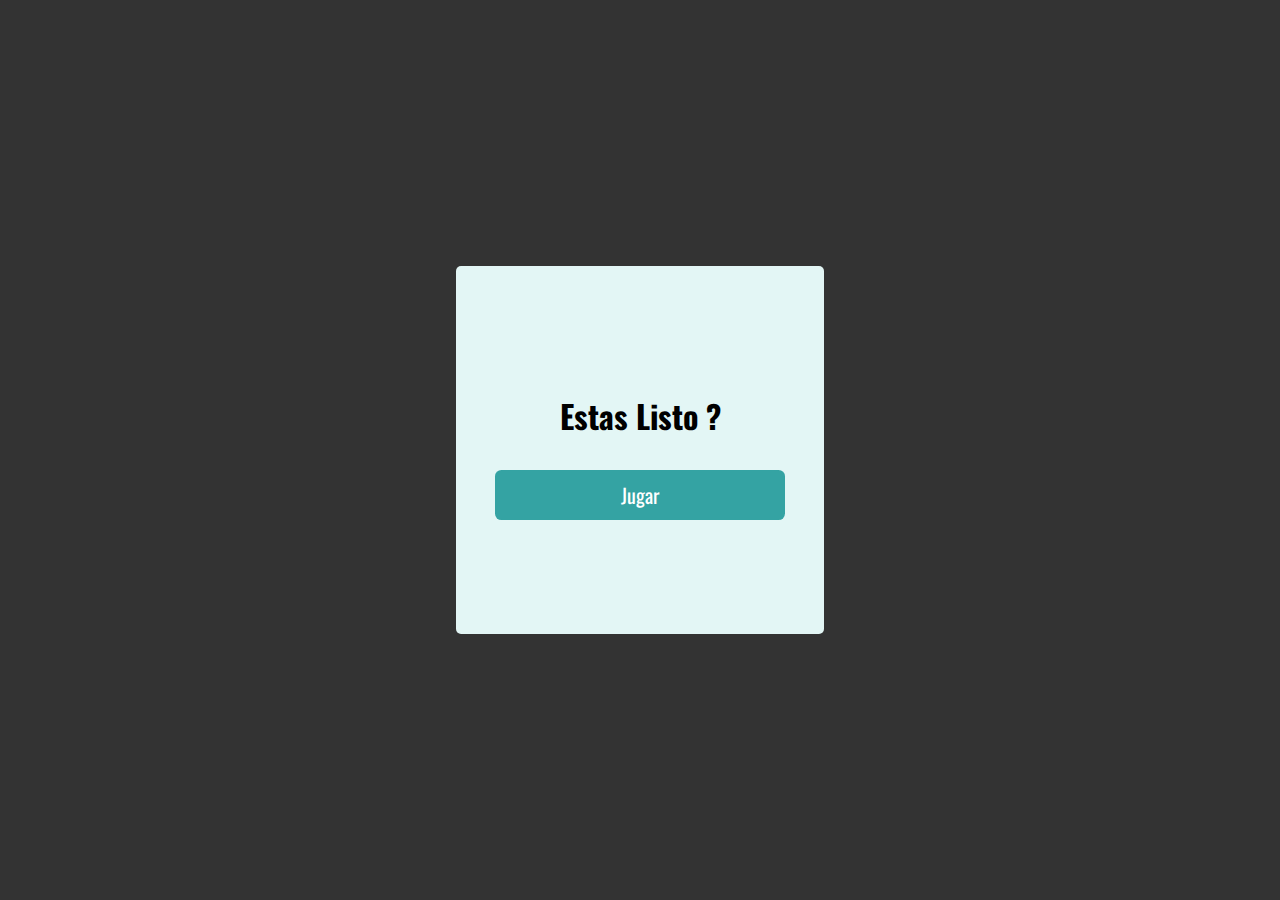
<file: index.html>
<!DOCTYPE html>
<html lang="en">
<head>
    <meta charset="UTF-8">
    <meta http-equiv="X-UA-Compatible" content="IE=edge">
    <meta name="viewport" content="width=device-width, initial-scale=1.0">
    <title>Home Page</title>
    <link rel="stylesheet"href="./styles/index.css">
</head>
<body>
    <div class="container">
        <div id="home" class="flex-column flex-center">
            <h1>Estas Listo ?</h1>
            <a href="./quiz.html" class="btn">Jugar</a>
        </div>
    </div>
</body>
</html>
</file>
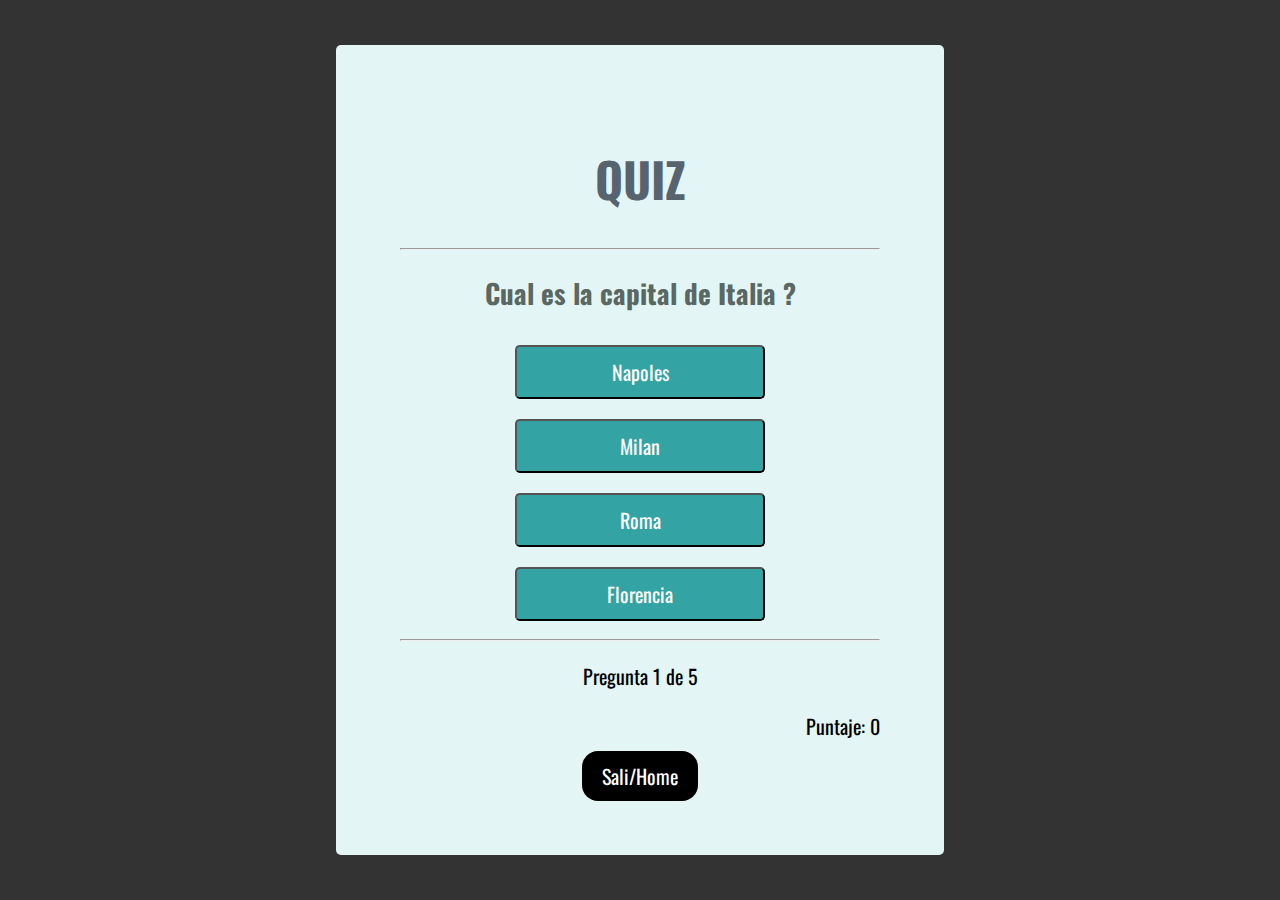
<file: quiz.html>
<!DOCTYPE html>
<html lang="en">
<head>
    <meta charset="UTF-8">
    <meta http-equiv="X-UA-Compatible" content="IE=edge">
    <meta name="viewport" content="width=device-width, initial-scale=1.0">
    <link rel="stylesheet" href="./styles/style.css">
    <title>Quiz</title>
</head>
<body>

    <div id="quiz">

        <h1>QUIZ</h1>

        <hr>

        <h2 id="question">PREGUNTA</h2>

        <div id="options"></div>

        <hr>

        <footer>
            <p id="progress"></p>
            <p id = "current">SCORE</p>
            <a href="./index.html" class = "btn">Sali/Home</a>
        </footer>

        


    </div>

    <script src="./app.js" type="module"></script>
</body>
</html>
</file>
<file: styles/index.css>
@import url('https://fonts.googleapis.com/css2?family=Oswald:wght@300&display=swap');

html, body{
    padding:0;
    margin:0;
}

*{
    font-family: 'Oswald', sans-serif;
}

body {
    background: #333;
    display: flex;
    justify-content: center;
    align-items: center;
    height: 100vh;
}

.container{
    background: #e3f6f5;
    width:15rem;
    height: 15rem;
    padding: 4rem;
    text-align: center;
    justify-content: center;
    align-content: center;
    border-radius: 5px;
}

.flex-column{
    display: flex;
    flex-direction: column;
}

.flex-center{
    justify-content: center;
    align-items: center;
}

.justify-center{
    justify-content: center;
}

.text-center{
    text-align: center;
}

.hidden{
    display: none;
}

.btn{
    background-color: #34a3a3;
    color: white;
    width: 250px;
    font-size: 20px;
    border-radius: 0.4rem;
    padding: 10px 20px;
    margin: 10px 40px 10px;
    text-decoration: none;
}

.btn:hover{
    cursor: pointer;
    background: #57636e;
}
</file>
<file: styles/style.css>
@import url('https://fonts.googleapis.com/css2?family=Oswald:wght@300&display=swap');


html, body{
    padding:0;
    margin:0;
}

*{
    font-family: 'Oswald', sans-serif;
    transition: all 0.35s;
}

body {
    background: #333;
    display: flex;
    justify-content: center;
    align-items: center;
    height: 100vh;
}

#quiz {
    background: #e3f6f5;
    width:30rem;
    padding: 4rem;
    text-align: center;
    border-radius: 5px;
}

h1{
    color: #57636e;
    font-size: 3rem;
    text-align: center;
    padding: 2px 0;
}

#question{
    font-size: 1.7rem;
    color: #5a6762;
}

.button{
    background-color: #34a3a3;
    color: white;
    width: 250px;
    font-size: 20px;
    border-radius: 0.3rem;
    padding: 10px 20px;
    margin: 10px 40px 10px;
    outline: 0;
}

.button:hover{
    cursor: pointer;
    background: #57636e;
    transform: scale(1.1);
}

#progress{
    font-size: 20px;
}

.btn{
    background-color: black;
    color: white;
    width: 250px;
    font-size: 20px;
    border-radius: 1rem;
    padding: 10px 20px;
    margin: 10px 40px 10px;
    text-decoration: none;
    outline: 0;
}

.flex-column{
    display: flex;
    flex-direction: column;
}

.flex-center{
    justify-content: center;
    align-items: center;
}

#current{
    font-size: 20px;
    text-align: right;
}
</file>
